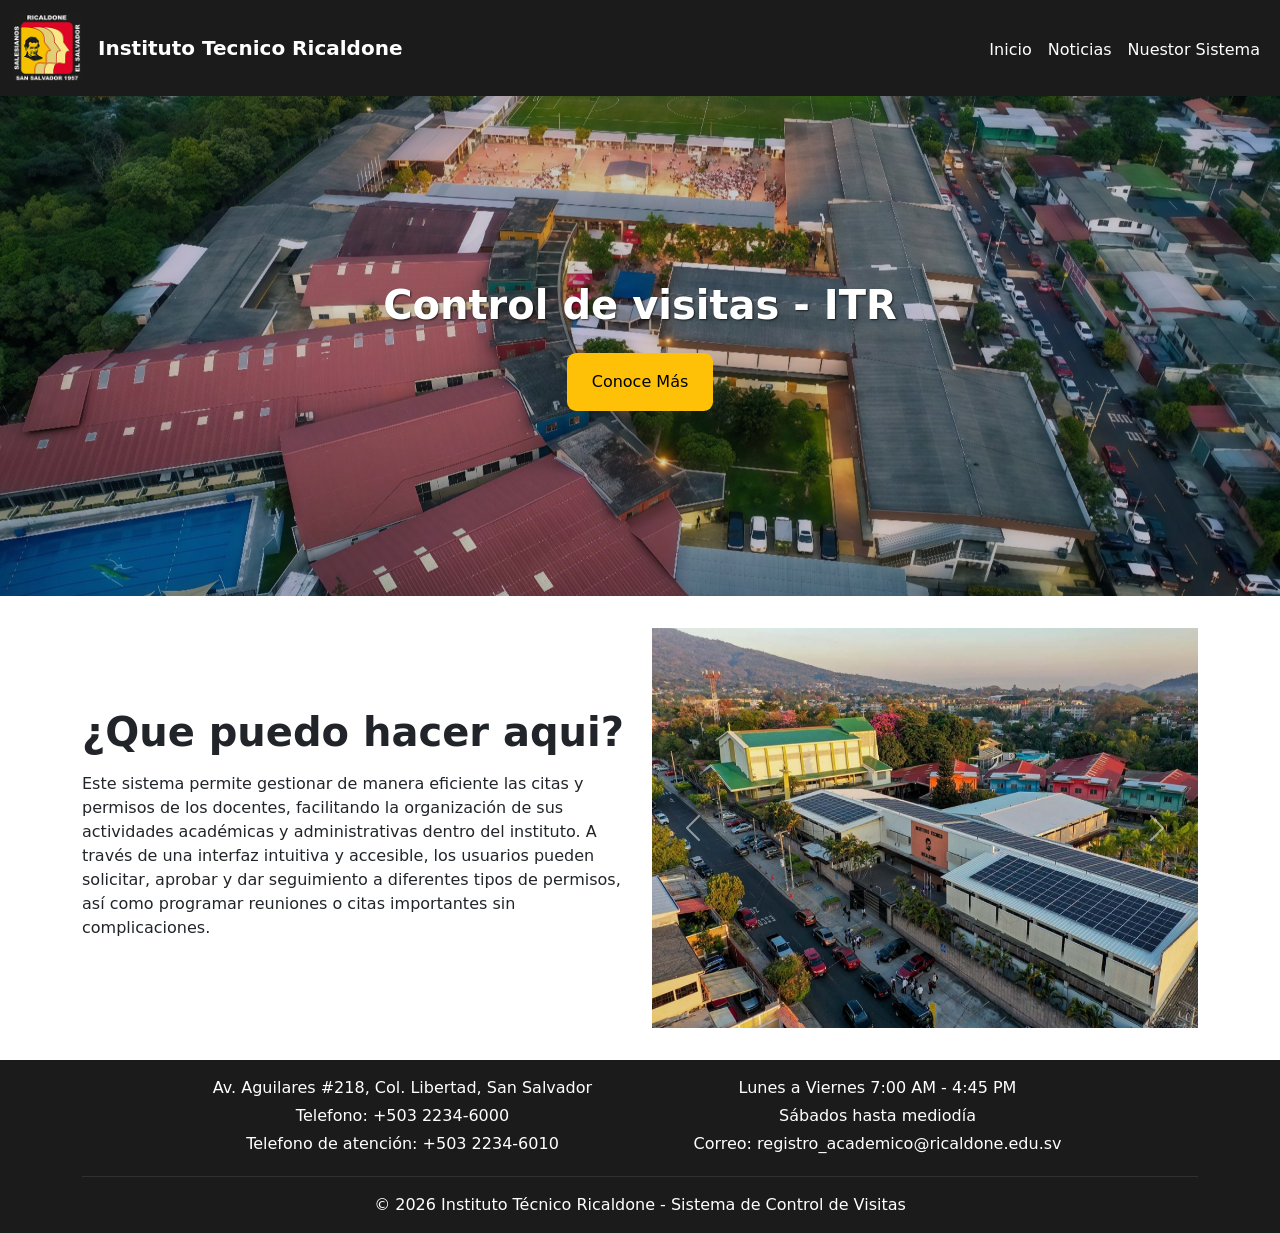
<file: index.html>
<!DOCTYPE html>
<html lang="en">
<head>
    <meta charset="UTF-8">
    <meta name="viewport" content="width=device-width, initial-scale=1.0">
    <title>Visitas Ricaldone</title>
    <link rel="stylesheet" href="./Style.css">
    <link rel="shortcut icon" href="img/" type="image/x-icon">
    <link href="https://cdn.jsdelivr.net/npm/bootstrap@5.3.8/dist/css/bootstrap.min.css" rel="stylesheet" integrity="sha384-sRIl4kxILFvY47J16cr9ZwB07vP4J8+LH7qKQnuqkuIAvNWLzeN8tE5YBujZqJLB" crossorigin="anonymous">

</head>
<body>

    <header>
        <nav class="navbar navbar-expand-lg  navbar-dark" style="background-color: #1C1B1B;">
  <div class="container-fluid">
    <a class="navbar-brand d-flex align-items-center" href="index.html">
        <img src="img/logoRicaldone.png" alt="Logo Ricaldone" width="70px" class="me-3">
        <span class="fs-5 fw-semibold d-none d-sm-block">Instituto Tecnico Ricaldone</span>
      </a>
    <button class="navbar-toggler" type="button" data-bs-toggle="collapse" data-bs-target="#navbarNav" aria-controls="navbarNav" aria-expanded="false" aria-label="Toggle navigation">
      <span class="navbar-toggler-icon"></span>
    </button>
    <div class="collapse navbar-collapse" id="navbarNav">
      <ul class="navbar-nav ms-auto">
        <li class="nav-item">
          <a class="nav-link active" aria-current="page" href="index.html">Inicio</a>
        </li>
        <li class="nav-item">
          <a class="nav-link active" aria-current="page" href="noticias.html">Noticias</a>
        </li>
        <li class="nav-item">
          <a class="nav-link active" aria-current="page" href="nuestroSistema.html">Nuestor Sistema</a>
        </li>
      </ul>
    </div>
  </div>
</nav>  
    </header>

        <section class="position-relative">
        <div id="carouselExampleSlidesOnly" class="carousel slide" data-bs-ride="carousel">
  <div class="carousel-inner">
    <div class="carousel-item active">
      <img src="img/itr2.jpg" class="d-block w-100" alt="... " style="height: 500px; object-fit: cover;">
    </div>
  </div>
</div>

<div class="position-absolute text-center top-50 start-50 translate-middle text-center w-100" style="z-index: 10;">
    
    <h1 class="text-white fw-semibold" style="text-shadow: 1px 1px 2px rgba(0,0,0,0.7) ;">Control de visitas - ITR</h1>

    <a href="conoceMas.html" class="btn mt-3 px-4 py-3" style="background-color: #ffc107; color: #000; border-radius: 9px; font-size: 500;">Conoce Más</a>
</div>
    </section>

        <section class="container my-3">
        <div class="row align-items-center">
            <div class="col-md-6">
                <h1 class="py-2"><b>¿Que puedo hacer aqui?</b></h1>
                <p>Este sistema permite gestionar de manera eficiente las citas y permisos de los docentes, facilitando la organización de sus actividades académicas y administrativas dentro del instituto. A través de una interfaz intuitiva y accesible, los usuarios pueden solicitar, aprobar y dar seguimiento a diferentes tipos de permisos, así como programar reuniones o citas importantes sin complicaciones.</p>
            </div>

            <div class="col-md-6 my-3">
                <div id="carouselExampleInterval" class="carousel slide" data-bs-ride="carousel">
  <div class="carousel-inner">
    <div class="carousel-item active" data-bs-interval="10000">
      <img src="img/ricaldone2.jpg" class="d-block w-100" alt="..." height="400">
    </div>
    <div class="carousel-item" data-bs-interval="2000">
      <img src="img/ricaldone.jpg" class="d-block w-100" alt="..." height="400">
    </div>
  </div>
  <button class="carousel-control-prev" type="button" data-bs-target="#carouselExampleInterval" data-bs-slide="prev">
    <span class="carousel-control-prev-icon" aria-hidden="true"></span>
    <span class="visually-hidden">Previous</span>
  </button>
  <button class="carousel-control-next" type="button" data-bs-target="#carouselExampleInterval" data-bs-slide="next">
    <span class="carousel-control-next-icon" aria-hidden="true"></span>
    <span class="visually-hidden">Next</span>
  </button>
</div>
            </div>
        </div>
      </section>

    <footer class="py-3 mt-3 text-white" style="background-color: #1C1B1B;">
    <div class="container">
        <div class="row text-center justify-content-center">
            
            <div class="col-md-5">
                <p class="mb-1">
                    <i class="bi bi-geo-alt-fill"></i>
                    Av. Aguilares #218, Col. Libertad, San Salvador
                </p>
                <p class="mb-1">
                    <i class="bi bi-telephone-fill"></i>
                    Telefono: +503 2234-6000
                </p>
                <p class="mb-1">
                    <i class="bi bi-telephone-fill"></i>
                    Telefono de atención: +503 2234-6010
                </p>
            </div>

            <div class="col-md-5 mt-3 mt-md-0">
                <p class="mb-1">
                    Lunes a Viernes 7:00 AM - 4:45 PM
                </p>
                <p class="mb-1">
                    Sábados hasta mediodía
                </p>
                <p class="mb-1">
                    Correo:
                    registro_academico@ricaldone.edu.sv
                </p>
            </div>
            
        </div>
        
        <hr class="border-secondary">
        
        <div class="text-center">
                &copy; 2026 Instituto Técnico Ricaldone - Sistema de Control de Visitas
        </div>
    </div>
</footer>
    
    <script src="https://cdn.jsdelivr.net/npm/bootstrap@5.3.8/dist/js/bootstrap.bundle.min.js" integrity="sha384-FKyoEForCGlyvwx9Hj09JcYn3nv7wiPVlz7YYwJrWVcXK/BmnVDxM+D2scQbITxI" crossorigin="anonymous"></script>
</body>
</html>
</file>
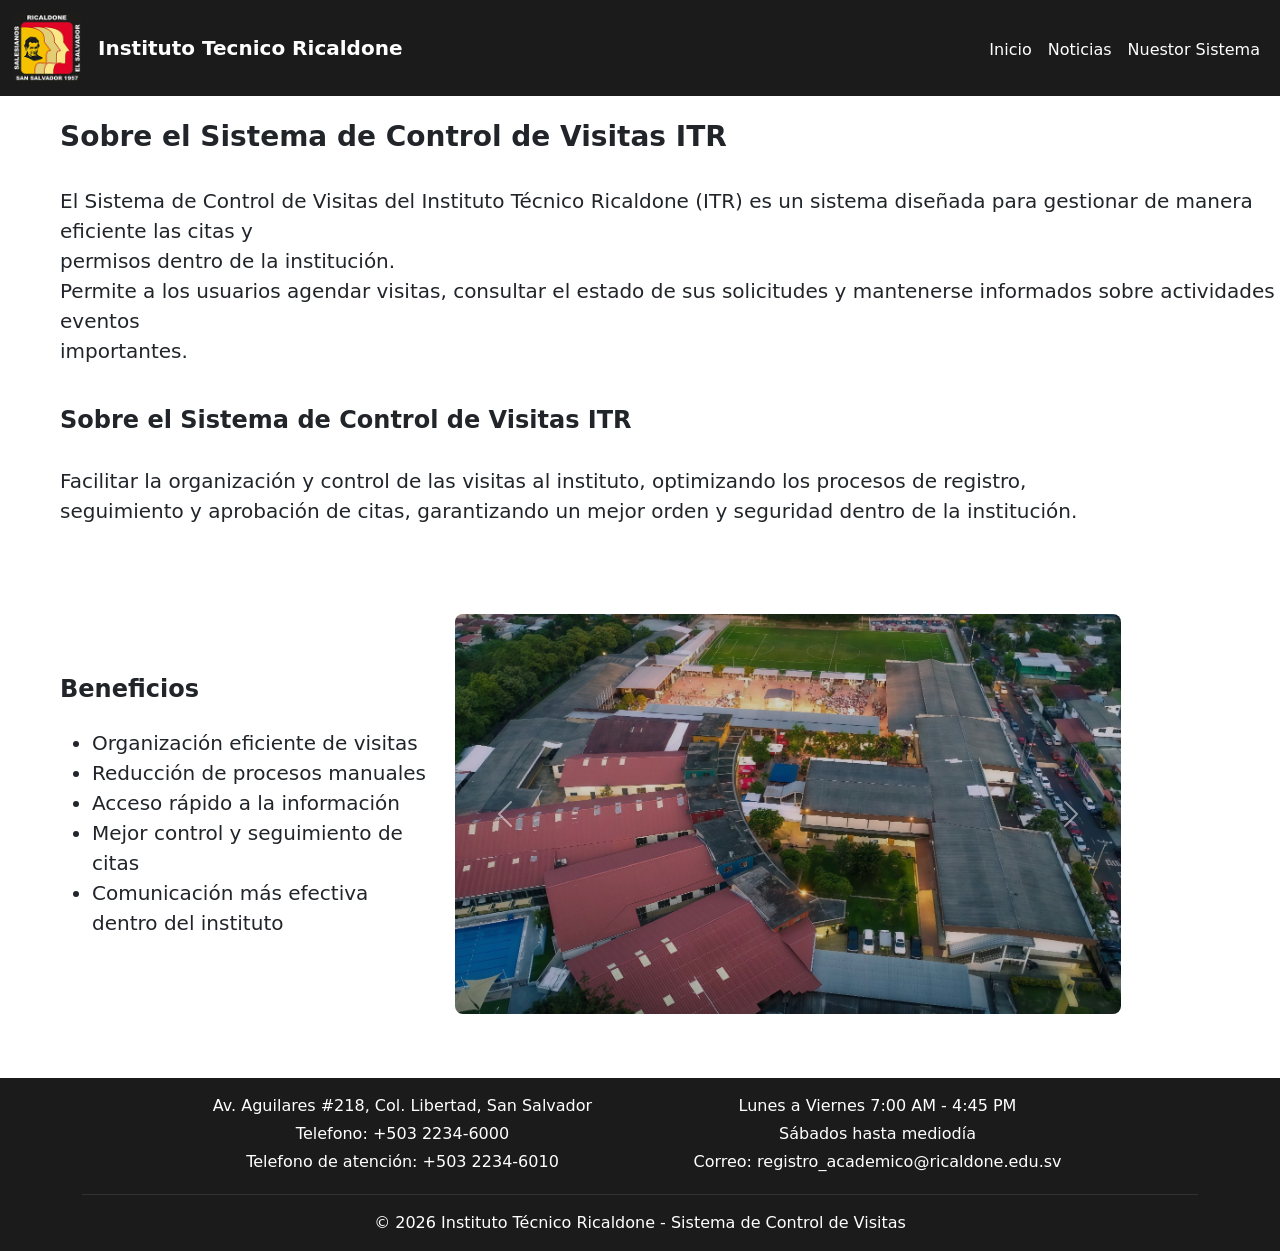
<file: conoceMas.html>
<!DOCTYPE html>
<html lang="en">
<head>
    <meta charset="UTF-8">
    <meta name="viewport" content="width=device-width, initial-scale=1.0">
    <title>Document</title>
    <link rel="stylesheet" href="./Style.css">
    <link href="https://cdn.jsdelivr.net/npm/bootstrap@5.3.8/dist/css/bootstrap.min.css" rel="stylesheet" integrity="sha384-sRIl4kxILFvY47J16cr9ZwB07vP4J8+LH7qKQnuqkuIAvNWLzeN8tE5YBujZqJLB" crossorigin="anonymous">
</head>
<body>
    

    <header>
        <nav class="navbar navbar-expand-lg  navbar-dark" style="background-color: #1C1B1B;">
  <div class="container-fluid">
    <a class="navbar-brand d-flex align-items-center" href="index.html">
        <img src="img/logoRicaldone.png" alt="Logo Ricaldone" width="70px" class="me-3">
        <span class="fs-5 fw-semibold d-none d-sm-block">Instituto Tecnico Ricaldone</span>
      </a>
    <button class="navbar-toggler" type="button" data-bs-toggle="collapse" data-bs-target="#navbarNav" aria-controls="navbarNav" aria-expanded="false" aria-label="Toggle navigation">
      <span class="navbar-toggler-icon"></span>
    </button>
    <div class="collapse navbar-collapse" id="navbarNav">
      <ul class="navbar-nav ms-auto">
        <li class="nav-item">
          <a class="nav-link active" aria-current="page" href="index.html">Inicio</a>
        </li>
        <li class="nav-item">
          <a class="nav-link active" aria-current="page" href="noticias.html">Noticias</a>
        </li>
        <li class="nav-item">
          <a class="nav-link active" aria-current="page" href="nuestroSistema.html">Nuestor Sistema</a>
        </li>
      </ul>
    </div>
  </div>
</nav>  
    </header>

    
    <section class="container-fluid mx-5">

    <br>
    
    <h3 class="fw-bold" >
        Sobre el Sistema de Control de Visitas ITR
    </h3>
    <br>
    <p class="fs-5">
        El Sistema de Control de Visitas del Instituto Técnico Ricaldone (ITR) es un sistema diseñada para gestionar de manera eficiente las citas y<br>
        permisos dentro de la institución.<br>
        Permite a los usuarios agendar visitas, consultar el estado de sus solicitudes y mantenerse informados sobre actividades y eventos<br>
        importantes.
    </p>

    <br>

    <h4 class="fw-bold" >
        Sobre el Sistema de Control de Visitas ITR
    </h4>

    <br>

    <p class="fs-5">
        Facilitar la organización y control de las visitas al instituto, optimizando los procesos de registro,<br>
        seguimiento y aprobación de citas, garantizando un mejor orden y seguridad dentro de la institución.
    </p>

    <br>

    </section>

    <section class="container-fluid py-5">
    <div class="row align-items-center px-5">
    
        <div class="col-md-4">
        <h4 class="fw-bold  mb-4">Beneficios</h4>

        <ul class="fs-5">
            <li>Organización eficiente de visitas</li>
            <li>Reducción de procesos manuales</li>
            <li>Acceso rápido a la información</li>
            <li>Mejor control y seguimiento de citas</li>
            <li>Comunicación más efectiva dentro del instituto</li>
        </ul>
        </div>

        <div class="col-md-7">
  <div id="carouselInstituto" class="carousel slide" data-bs-ride="carousel">
    <div class="carousel-inner">

      <div class="carousel-item active">
        <img src="img/itr2.jpg" class="d-block w-100 imagen-carousel" alt="Instituto" style="height: 400px; object-fit: cover; border-radius: 8px;">
      </div>

      <div class="carousel-item">
        <img src="img/ricaldone2.jpg" class="d-block w-100 imagen-carousel" alt="Instituto" style="height: 400px; object-fit: cover; border-radius: 8px;">
      </div>

    </div>

    <button class="carousel-control-prev" type="button" data-bs-target="#carouselInstituto" data-bs-slide="prev">
      <span class="carousel-control-prev-icon" aria-hidden="true"></span>
    </button>
    
    <button class="carousel-control-next" type="button" data-bs-target="#carouselInstituto" data-bs-slide="next">
      <span class="carousel-control-next-icon" aria-hidden="true"></span>
    </button>
  </div>
</div>

        
        <div class="col-md-1"></div>

    </div>
    </section>
    
    <footer class="py-3 mt-3 text-white" style="background-color: #1C1B1B;">
    <div class="container">
        <div class="row text-center justify-content-center">
            
            <div class="col-md-5">
                <p class="mb-1">
                    <i class="bi bi-geo-alt-fill"></i>
                    Av. Aguilares #218, Col. Libertad, San Salvador
                </p>
                <p class="mb-1">
                    <i class="bi bi-telephone-fill"></i>
                    Telefono: +503 2234-6000
                </p>
                <p class="mb-1">
                    <i class="bi bi-telephone-fill"></i>
                    Telefono de atención: +503 2234-6010
                </p>
            </div>

            <div class="col-md-5 mt-3 mt-md-0">
                <p class="mb-1">
                    Lunes a Viernes 7:00 AM - 4:45 PM
                </p>
                <p class="mb-1">
                    Sábados hasta mediodía
                </p>
                <p class="mb-1">
                    Correo:
                    registro_academico@ricaldone.edu.sv
                </p>
            </div>
            
        </div>
        
        <hr class="border-secondary">
        
        <div class="text-center">
                &copy; 2026 Instituto Técnico Ricaldone - Sistema de Control de Visitas
        </div>
    </div>
</footer>
    
    <script src="https://cdn.jsdelivr.net/npm/bootstrap@5.3.8/dist/js/bootstrap.bundle.min.js" integrity="sha384-FKyoEForCGlyvwx9Hj09JcYn3nv7wiPVlz7YYwJrWVcXK/BmnVDxM+D2scQbITxI" crossorigin="anonymous"></script>


</body>
</html>
</file>
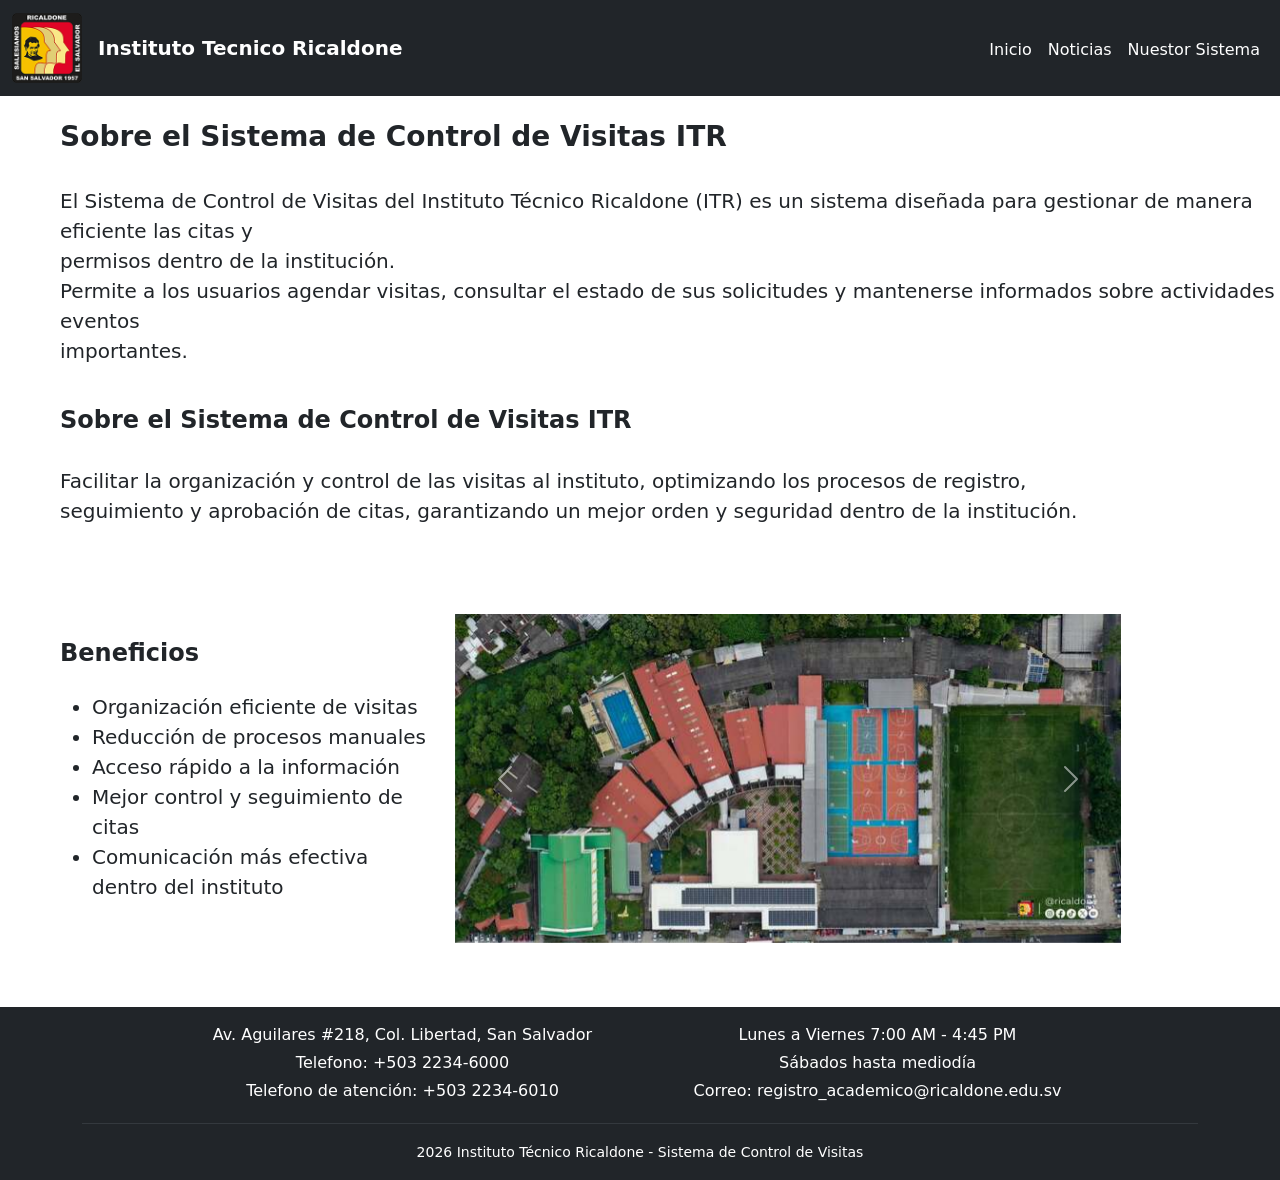
<file: conocenos_mas.html>
<!DOCTYPE html>
<html lang="en">
<head>
    <meta charset="UTF-8">
    <meta name="viewport" content="width=device-width, initial-scale=1.0">
    <title>Document</title>
    <link rel="stylesheet" href="./Style.css">
    <link href="https://cdn.jsdelivr.net/npm/bootstrap@5.3.8/dist/css/bootstrap.min.css" rel="stylesheet" integrity="sha384-sRIl4kxILFvY47J16cr9ZwB07vP4J8+LH7qKQnuqkuIAvNWLzeN8tE5YBujZqJLB" crossorigin="anonymous">
</head>
<body>
    

    <header>
        <nav class="navbar navbar-expand-lg bg-dark navbar-dark">
  <div class="container-fluid">
    <a class="navbar-brand d-flex align-items-center" href="#">
        <img src="img/logoRicaldone.png" alt="Logo Ricaldone" width="70px" class="me-3">
        <span class="fs-5 fw-semibold d-none d-sm-block">Instituto Tecnico Ricaldone</span>
      </a>
    <button class="navbar-toggler" type="button" data-bs-toggle="collapse" data-bs-target="#navbarNav" aria-controls="navbarNav" aria-expanded="false" aria-label="Toggle navigation">
      <span class="navbar-toggler-icon"></span>
    </button>
    <div class="collapse navbar-collapse" id="navbarNav">
      <ul class="navbar-nav ms-auto">
        <li class="nav-item">
          <a class="nav-link active" aria-current="page" href="#">Inicio</a>
        </li>
        <li class="nav-item">
          <a class="nav-link active" aria-current="page" href="#">Noticias</a>
        </li>
        <li class="nav-item">
          <a class="nav-link active" aria-current="page" href="#">Nuestor Sistema</a>
        </li>
      </ul>
    </div>
  </div>
</nav>  
    </header>

    
    <section class="container-fluid mx-5">

    <br>
    
    <h3 class="fw-bold" >
        Sobre el Sistema de Control de Visitas ITR
    </h3>
    <br>
    <p class="fs-5">
        El Sistema de Control de Visitas del Instituto Técnico Ricaldone (ITR) es un sistema diseñada para gestionar de manera eficiente las citas y<br>
        permisos dentro de la institución.<br>
        Permite a los usuarios agendar visitas, consultar el estado de sus solicitudes y mantenerse informados sobre actividades y eventos<br>
        importantes.
    </p>

    <br>

    <h4 class="fw-bold" >
        Sobre el Sistema de Control de Visitas ITR
    </h4>

    <br>

    <p class="fs-5">
        Facilitar la organización y control de las visitas al instituto, optimizando los procesos de registro,<br>
        seguimiento y aprobación de citas, garantizando un mejor orden y seguridad dentro de la institución.
    </p>

    <br>

    </section>

    <section class="container-fluid py-5">
    <div class="row align-items-center px-5">
    
        <div class="col-md-4">
        <h4 class="fw-bold  mb-4">Beneficios</h4>

        <ul class="fs-5">
            <li>Organización eficiente de visitas</li>
            <li>Reducción de procesos manuales</li>
            <li>Acceso rápido a la información</li>
            <li>Mejor control y seguimiento de citas</li>
            <li>Comunicación más efectiva dentro del instituto</li>
        </ul>
        </div>

        <div class="col-md-7">
        <div id="carouselInstituto" class="carousel slide" data-bs-ride="carousel">
            <div class="carousel-inner">

            <div class="carousel-item active">
                <img src="./img/crs2.jpg" class="d-block w-100 imagen-carousel" alt="Instituto">
            </div>

            </div>

            <button class="carousel-control-prev" type="button" data-bs-target="#carouselInstituto" data-bs-slide="prev">
            <span class="carousel-control-prev-icon"></span>
            </button>

            <button class="carousel-control-next" type="button" data-bs-target="#carouselInstituto" data-bs-slide="next">
            <span class="carousel-control-next-icon"></span>
            </button>
        </div>
        </div>

        
        <div class="col-md-1"></div>

    </div>
    </section>
    
    <footer class="py-3 mt-3 bg-dark text-white">
    <div class="container">
        <div class="row text-center justify-content-center">
            
            <div class="col-md-5">
                <p class="mb-1">
                    <i class="bi bi-geo-alt-fill"></i>
                    Av. Aguilares #218, Col. Libertad, San Salvador
                </p>
                <p class="mb-1">
                    <i class="bi bi-telephone-fill"></i>
                    Telefono: +503 2234-6000
                </p>
                <p class="mb-1">
                    <i class="bi bi-telephone-fill"></i>
                    Telefono de atención: +503 2234-6010
                </p>
                
            </div>

            <div class="col-md-5 mt-3 mt-md-0">
                <p class="mb-1">
                    Lunes a Viernes 7:00 AM - 4:45 PM
                </p>
                <p class="mb-1">
                    Sábados hasta mediodía
                </p>
                <p class="mb-1">
                    Correo:
                    registro_academico@ricaldone.edu.sv
                </p>
            </div>
            
        </div>
        
        <hr class="border-secondary">
        
        <div class="text-center">
            <small>
                2026 Instituto Técnico Ricaldone - Sistema de Control de Visitas
            </small>
        </div>
    </div>
</footer>
    
    <script src="https://cdn.jsdelivr.net/npm/bootstrap@5.3.8/dist/js/bootstrap.bundle.min.js" integrity="sha384-FKyoEForCGlyvwx9Hj09JcYn3nv7wiPVlz7YYwJrWVcXK/BmnVDxM+D2scQbITxI" crossorigin="anonymous"></script>


</body>
</html>
</file>
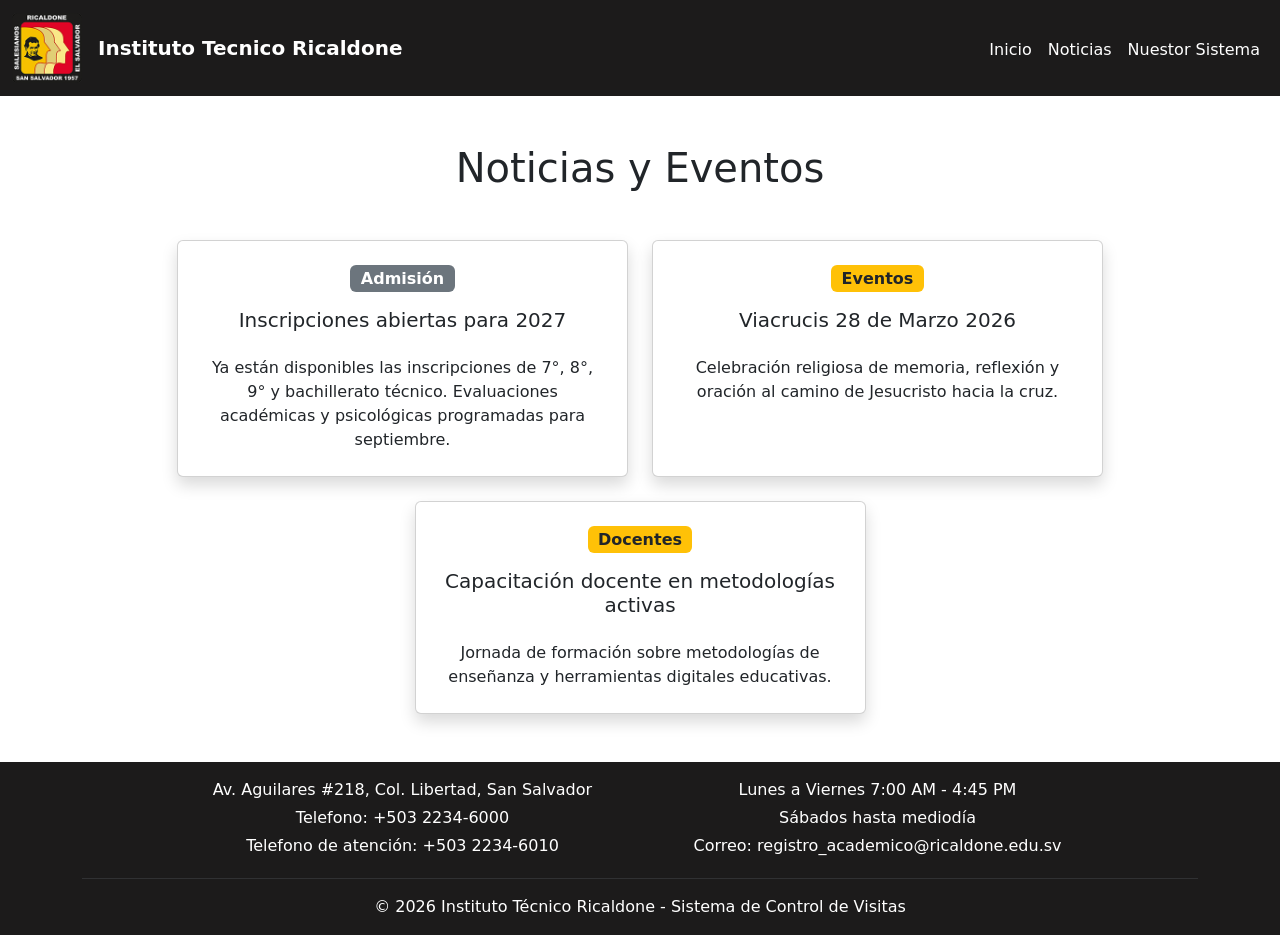
<file: noticias.html>
<!doctype html>
<html lang="es">
  <head>
    <meta charset="utf-8">
    <meta name="viewport" content="width=device-width, initial-scale=1">
    <title>Instituto Técnico Ricaldone</title>
    <link rel="stylesheet" href="./Style.css">
    <link href="https://cdn.jsdelivr.net/npm/bootstrap@5.3.3/dist/css/bootstrap.min.css" rel="stylesheet">
  </head>
 <body class="d-flex flex-column min-vh-100">
   
<header>
        <nav class="navbar navbar-expand-lg  navbar-dark" style="background-color: #1C1B1B;">
  <div class="container-fluid">
    <a class="navbar-brand d-flex align-items-center" href="index.html">
        <img src="img/logoRicaldone.png" alt="Logo Ricaldone" width="70px" class="me-3">
        <span class="fs-5 fw-semibold d-none d-sm-block">Instituto Tecnico Ricaldone</span>
      </a>
    <button class="navbar-toggler" type="button" data-bs-toggle="collapse" data-bs-target="#navbarNav" aria-controls="navbarNav" aria-expanded="false" aria-label="Toggle navigation">
      <span class="navbar-toggler-icon"></span>
    </button>
    <div class="collapse navbar-collapse" id="navbarNav">
      <ul class="navbar-nav ms-auto">
        <li class="nav-item">
          <a class="nav-link active" aria-current="page" href="index.html">Inicio</a>
        </li>
        <li class="nav-item">
          <a class="nav-link active" aria-current="page" href="noticias.html">Noticias</a>
        </li>
        <li class="nav-item">
          <a class="nav-link active" aria-current="page" href="nuestroSistema.html">Nuestor Sistema</a>
        </li>
      </ul>
    </div>
  </div>
</nav>  
    </header>
   <div class="container py-5">
    <h1 class="text-center mb-5">Noticias y Eventos</h1>
    <div class="row justify-content-center g-4">

        <div class="col-md-5">
            <div class="card text-center shadow h-100">
                <div class="card-body p-4">

                    <span class="badge bg-secondary mb-3 fs-6">
                        Admisión
                    </span>

                    <h5 class="card-title">
                        Inscripciones abiertas para 2027
                    </h5>

                    <p class="card-text mt-4">
                        Ya están disponibles las inscripciones de 7°, 8°, 9° y
                        bachillerato técnico. Evaluaciones académicas y
                        psicológicas programadas para septiembre.
                    </p>

                </div>
            </div>
        </div>

        
        <div class="col-md-5">
            <div class="card text-center shadow h-100">
                <div class="card-body p-4">

                    <span class="badge bg-warning text-dark mb-3 fs-6">
                        Eventos
                    </span>

                    <h5 class="card-title">
                        Viacrucis 28 de Marzo 2026
                    </h5>

                    <p class="card-text mt-4">
                        Celebración religiosa de memoria, reflexión y oración
                        al camino de Jesucristo hacia la cruz.
                    </p>

                </div>
            </div>
        </div>

    </div>

    <div class="row justify-content-center mt-4">
        <div class="col-md-5">
            <div class="card text-center shadow">
                <div class="card-body p-4">

                    <span class="badge bg-warning text-dark mb-3 fs-6">
                        Docentes
                    </span>

                    <h5 class="card-title">
                        Capacitación docente en metodologías activas
                    </h5>

                    <p class="card-text mt-4">
                        Jornada de formación sobre metodologías de enseñanza
                        y herramientas digitales educativas.
                    </p>

                </div>
            </div>
        </div>

    </div>

</div>
<footer class="py-3 text-white mt-auto" style="background-color: #1C1B1B;">    <div class="container">
        <div class="row text-center justify-content-center">
            
            <div class="col-md-5">
                <p class="mb-1">
                    <i class="bi bi-geo-alt-fill"></i>
                    Av. Aguilares #218, Col. Libertad, San Salvador
                </p>
                <p class="mb-1">
                    <i class="bi bi-telephone-fill"></i>
                    Telefono: +503 2234-6000
                </p>
                <p class="mb-1">
                    <i class="bi bi-telephone-fill"></i>
                    Telefono de atención: +503 2234-6010
                </p>
            </div>

            <div class="col-md-5 mt-3 mt-md-0">
                <p class="mb-1">
                    Lunes a Viernes 7:00 AM - 4:45 PM
                </p>
                <p class="mb-1">
                    Sábados hasta mediodía
                </p>
                <p class="mb-1">
                    Correo:
                    registro_academico@ricaldone.edu.sv
                </p>
            </div>
            
        </div>
        
        <hr class="border-secondary">
        
        <div class="text-center">
                &copy; 2026 Instituto Técnico Ricaldone - Sistema de Control de Visitas
        </div>
    </div>
</footer>
    <script src="https://cdn.jsdelivr.net/npm/bootstrap@5.3.3/dist/js/bootstrap.bundle.min.js"></script>
  </body>
</html>
</file>
<file: Style.css>
body{

background-color: #FFFFFF;
}

.navbar-nav .nav-link{
    position: relative;
    padding-bottom: 5px;
}

.navbar-nav .nav-link::after{
    content: '';
    position: absolute;
    height: 2px;
    bottom: 0;
    left: 0;
    background-color: #fff;
    transition: width 0.3s ease;
}

.navbar-nav .nav-link:hover::after{
    width: 100%;

}
</file>
